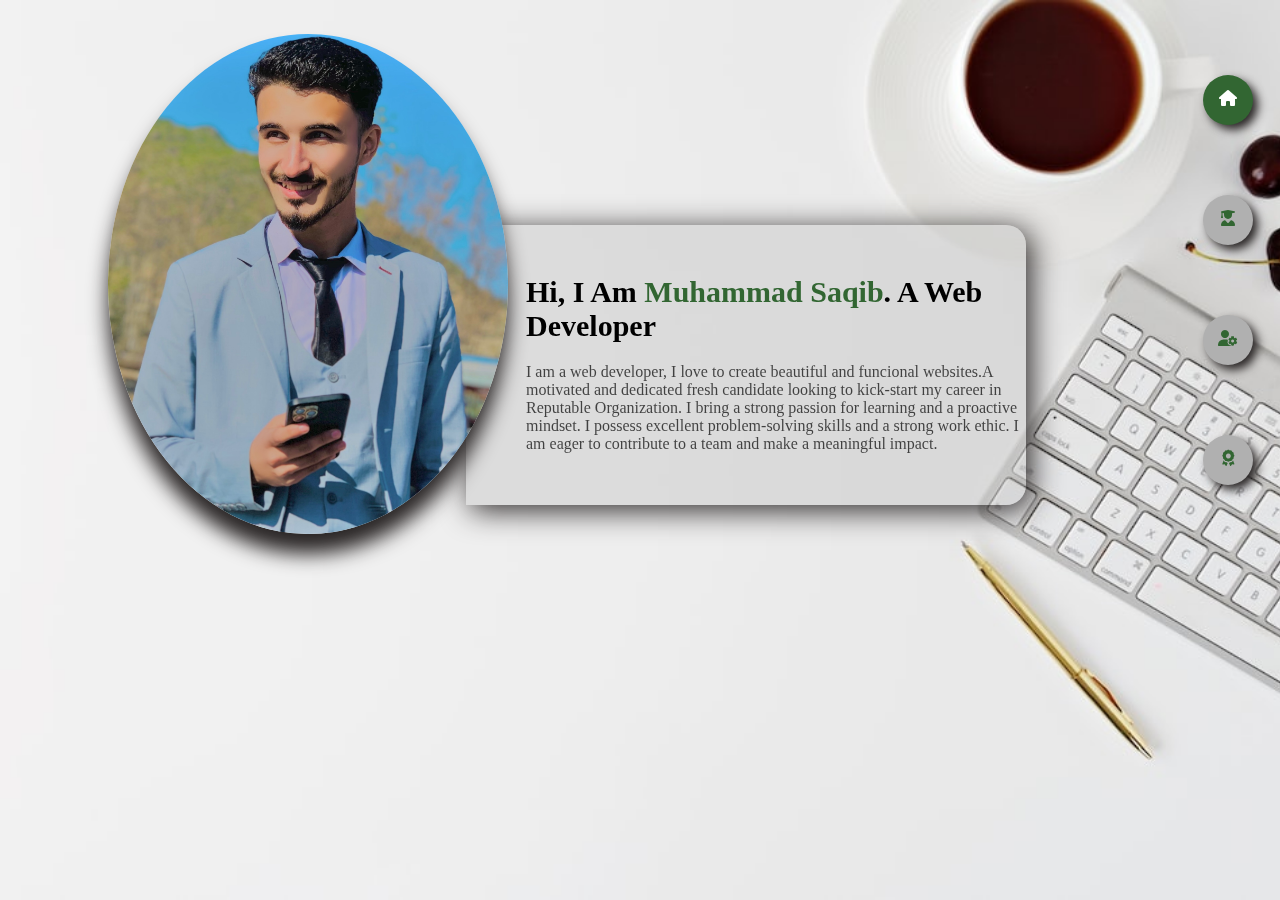
<file: index.html>
<!DOCTYPE html>
<html lang="eng">
<head>
    <meta charset="UTF-8">
    <title>My Porfolio</title>
    <link rel="stylesheet" href="./css/style.css">
    <link rel="stylesheet" href="https://cdnjs.cloudflare.com/ajax/libs/font-awesome/6.4.0/css/all.min.css">
    
</head>
<body>
    <aside>
        <nav>
            <a href="/Portfolio" class="active" title="Home"><i class="fa-solid fa-house"></i></a>
            <a href="Education.html" title="Education"><i class="fa-solid fa-user-graduate"></i></a>
            <a href="Skills.html" title="Skills"><i class="fa-solid fa-user-gear"></i></a>
            <a href="Certificates.html" title="Certificates"><i class="fa-solid fa-award"></i></a>
        </nav>
    </aside>
    <section class="left">
        <div class="profile">
            <img src="./img/My img.jpg" alt="My Pic">
        </div>
        <div class="about">
            <h1>Hi, I am <span>Muhammad Saqib</span>. A web developer</h1>
            <p>I am a web developer, I love to create beautiful and funcional websites.A motivated and dedicated fresh candidate looking to kick-start my career in Reputable
                Organization. I bring a strong passion for learning and a proactive mindset.
                I possess excellent problem-solving skills and a strong work ethic. I am eager to contribute to a
                team and make a meaningful impact.
            </p>
        </div>
    </section>
    <script src="./js/script.js"></script>
</body>
</html>
</file>
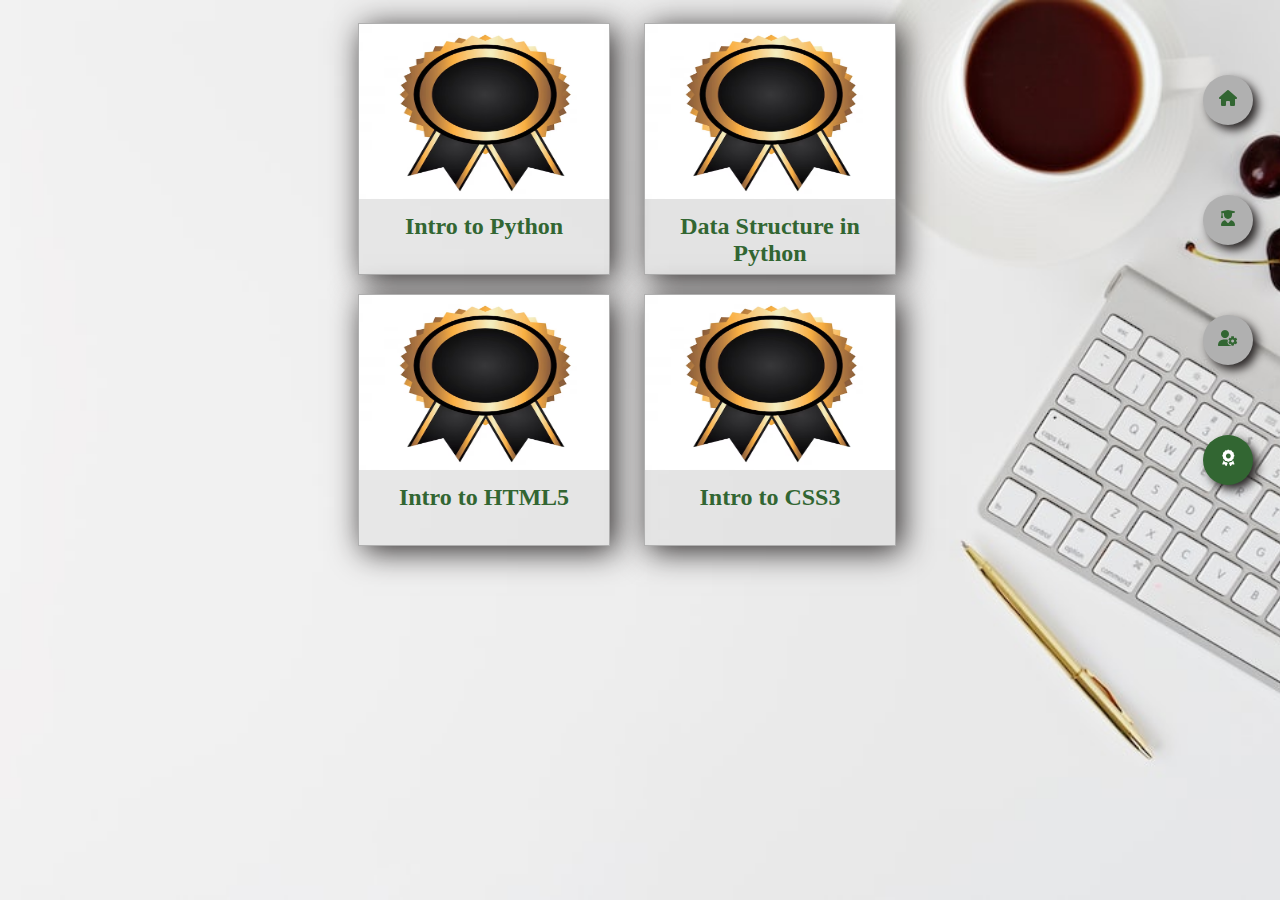
<file: Certificates.html>
<!DOCTYPE html>
<html lang="eng">
<head>
    <meta chars="utf-8" >
    <title>My Porfolio</title>
    <link rel="stylesheet" href="./css/style.css">
    <link rel="stylesheet" href="https://cdnjs.cloudflare.com/ajax/libs/font-awesome/6.4.0/css/all.min.css">
</head>
<body>
    <aside>
        <nav>
            <a href="/Portfolio" title="Home"><i class="fa-solid fa-house"></i></a>
            <a href="Education.html" title="Education"><i class="fa-solid fa-user-graduate"></i></a>
            <a href="Skills.html" title="Skills"><i class="fa-solid fa-user-gear"></i></a>
            <a href="Certificates.html"   class="active" title="Certificates"><i class="fa-solid fa-award"></i></a>
        </nav>
    </aside>
    <section class="about4">
        <a href="./Certificates/PY1.pdf"><div class="Gallery_1">
            <img src="./img/certi" alt="Certificate" title="Intro to Python">
            <div class="Disc">
                <h2>Intro to Python</h2>
            </div>
        </div>
        </a>
        <a href="./Certificates/PY2.pdf"><div class="Gallery">
            <img src="./img/certi" alt="Certificate" title="Data Structure in Python">
            <div class="Disc">
                <h2>Data Structure in Python</h2>
            </div>
        </div>  
        </a>
        <br>
        <a href="./Certificates/HTML5.pdf"><div class="Gallery_1">
            <img src="./img/certi" alt="Certificate" title="Intro to HTML5">
            <div class="Disc">
                <h2>Intro to HTML5</h2>
            </div>
            </div>
        </a>
        <a href="./Certificates/CSS3.pdf"><div class="Gallery">
            <img src="./img/certi" alt="Certificate" title="Intro to CSS3">
            <div class="Disc">
                <h2>Intro to CSS3</h2>
            </div>
            </div>
        </a>

    </section>



</body>
</html>
</file>
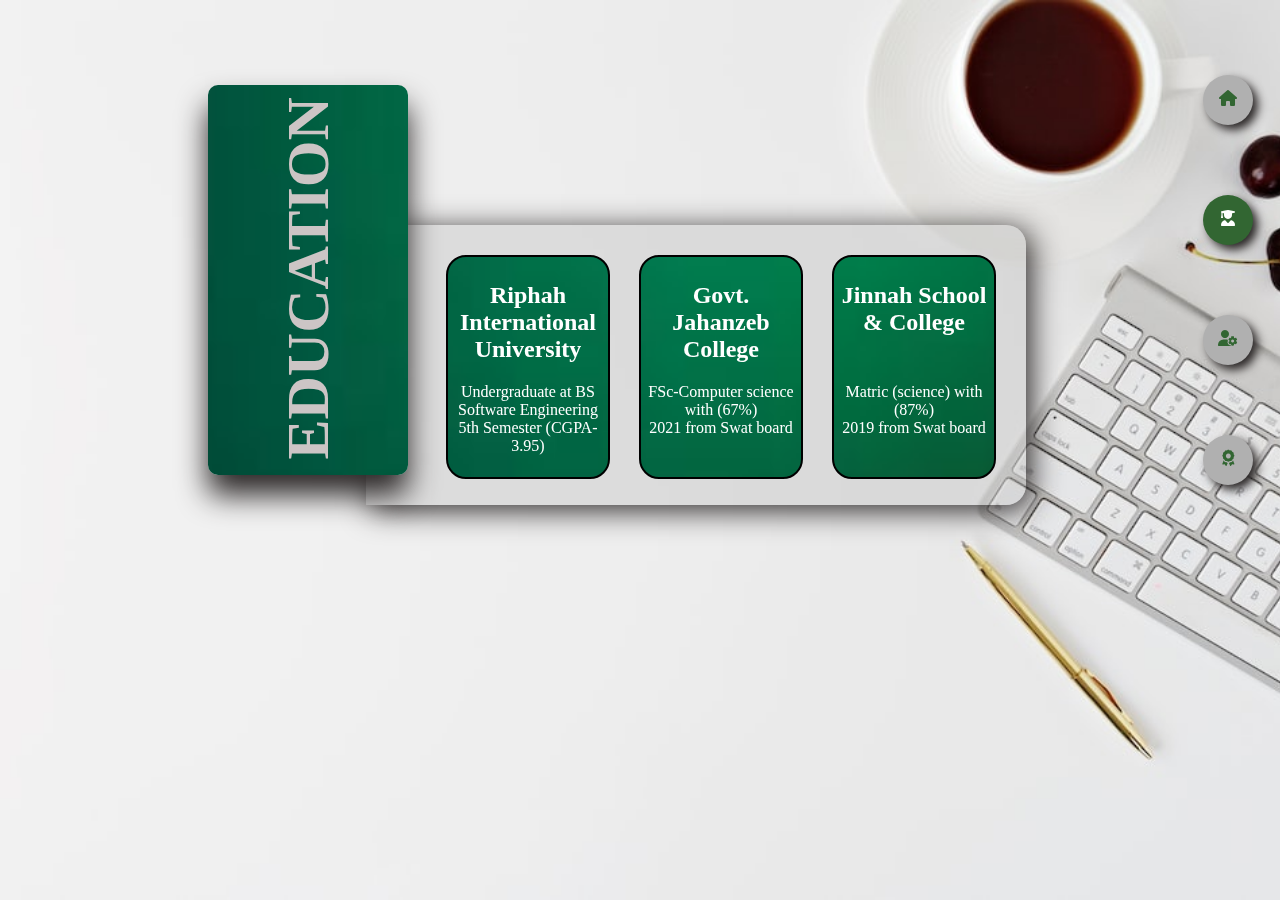
<file: Education.html>
<!DOCTYPE html>
<html lang="eng">
<head>
    <meta chars="utf-8" >
    <title>My Porfolio</title>
    <link rel="stylesheet" href="./css/style.css">
    <link rel="stylesheet" href="https://cdnjs.cloudflare.com/ajax/libs/font-awesome/6.4.0/css/all.min.css">
</head>
<body>
    <aside>
        <nav>
            <a href="/Portfolio" title="Home"><i class="fa-solid fa-house"></i></a>
            <a href="Education.html"  class="active" title="Education"><i class="fa-solid fa-user-graduate"></i></a>
            <a href="Skills.html" title="Skills"><i class="fa-solid fa-user-gear"></i></a>
            <a href="Certificates.html" title="Certificates"><i class="fa-solid fa-award"></i></a>
        </nav>
    </aside>
    <section class="left">
        <div class="heading">
            <h1>Education</h1>
        </div>
        <div class="about2">
            <div class="subdiv">
                <h2>Riphah International University</h2>
                <p>Undergraduate at BS Software Engineering<br>5th Semester (CGPA- 3.95)</p>
            </div>
            <div class="subdiv">
                <h2>Govt. Jahanzeb College</h2>
                <p>FSc-Computer science with (67%)<br> 2021 from Swat board</p>
            </div>
            <div class="subdiv">
                <h2>Jinnah School & College<br><br></h2>
                <p>Matric (science) with (87%) <br>2019 from Swat board</p>
            </div>

        </div>


    </section>


</body>
</html>
</file>
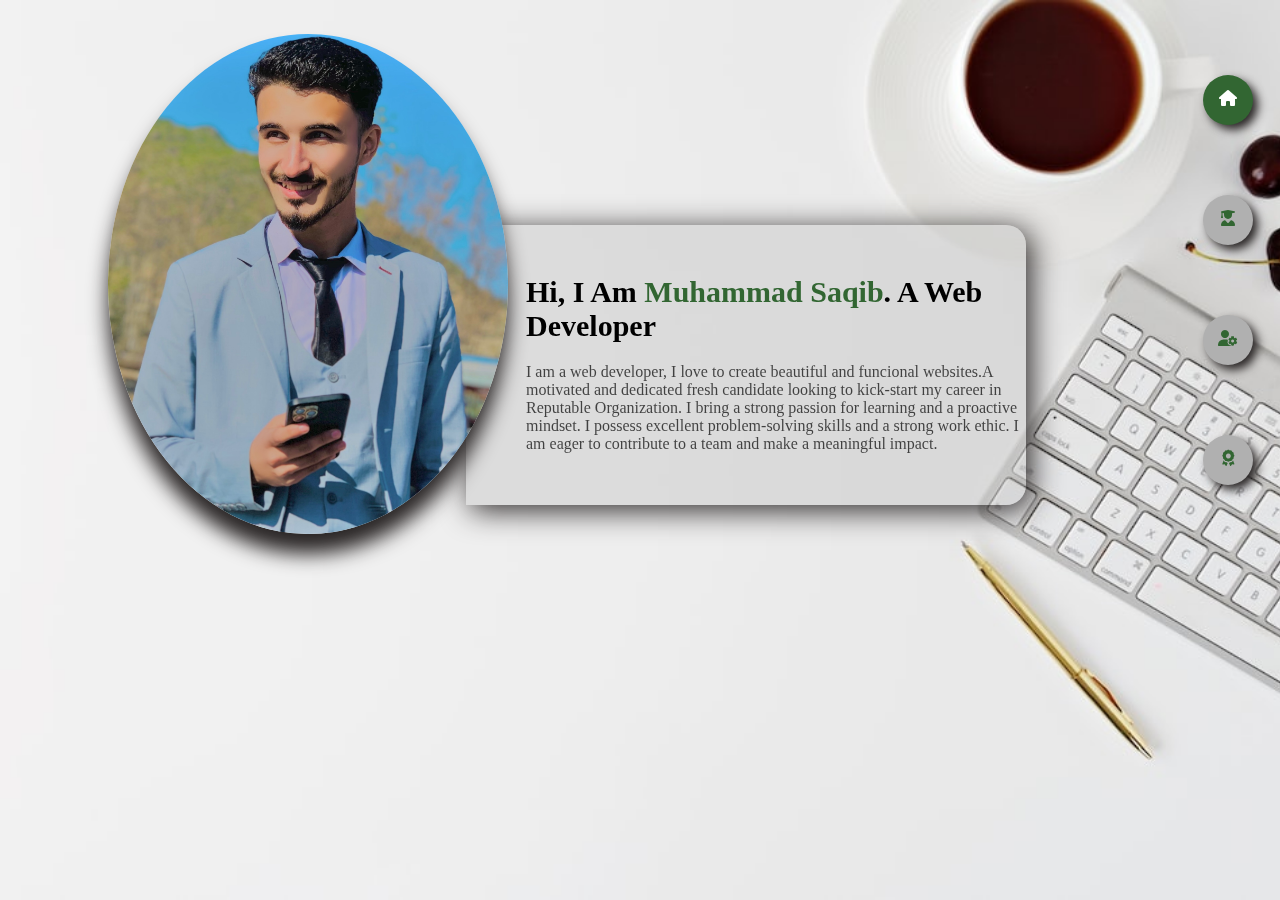
<file: Home.html>
<!DOCTYPE html>
<html lang="eng">
<head>
    <meta charset="UTF-8">
    <title>My Porfolio</title>
    <link rel="stylesheet" href="./css/style.css">
    <link rel="stylesheet" href="https://cdnjs.cloudflare.com/ajax/libs/font-awesome/6.4.0/css/all.min.css">
    
</head>
<body>
    <aside>
        <nav>
            <a href="Home.html" class="active" title="Home"><i class="fa-solid fa-house"></i></a>
            <a href="Education.html" title="Education"><i class="fa-solid fa-user-graduate"></i></a>
            <a href="Skills.html" title="Skills"><i class="fa-solid fa-user-gear"></i></a>
            <a href="Certificates.html" title="Certificates"><i class="fa-solid fa-award"></i></a>
        </nav>
    </aside>
    <section class="left">
        <div class="profile">
            <img src="./img/My img.jpg" alt="My Pic">
        </div>
        <div class="about">
            <h1>Hi, I am <span>Muhammad Saqib</span>. A web developer</h1>
            <p>I am a web developer, I love to create beautiful and funcional websites.A motivated and dedicated fresh candidate looking to kick-start my career in Reputable
                Organization. I bring a strong passion for learning and a proactive mindset.
                I possess excellent problem-solving skills and a strong work ethic. I am eager to contribute to a
                team and make a meaningful impact.
            </p>
        </div>
    </section>
    <script src="./js/script.js"></script>
</body>
</html>
</file>
<file: css/style.css>
body{
    background-image: url(../img/background.jpeg);
    background-repeat:no-repeat;
    background-size: cover;
    background-attachment: fixed;

}
aside{
    width: 100px;
    height: 100%;
    top: 0;
    right: 0;
    position: fixed;
    float: right;
    
}
nav{
    height: 100%;
    margin-top: 75%;
    margin-right: 25px;
}
nav a{
    height: 40px;
    width: 40px;
    display: block;
    text-align: center;
    margin-left: 30%;
    margin-top: 70px;
    padding: 5px; 
    border-radius: 50%;
    background-color: #b0b0b0;
    box-shadow: 5px 5px 10px #2b2727;
    color: #326632;
    transition: background-color .3s linear, color .3s linear;
}
nav a:hover{
    color: #000000;
    background-color: #ffffff;
    
}
i{
    padding: 10px;
}
.left{
    top:0;
    left: 0;
    margin-right: 100px;
    height: 100%;
}
.profile img{
    height: 100%;
    width: 100%;
    object-fit:cover;
    border-radius: 50%;
}
.profile{
    position: fixed;
    display: inline-block;
    height: 500px;
    width: 400px; 
    margin-top: 2%;
    margin-left: 100px;
    margin-right: 2px;
    border-radius: 50%;
    box-shadow: 0 20px 20px #2b2727;
    z-index: 2;
}
.about{
    position: fixed;
    display: inline-block;
    width: 500px;
    height: 250px;
    top: 25%;
    margin-left: 458px;
    padding-left: 60px;
    padding-top: 30px;
    border-radius: 0 20px 20px 0;
    box-shadow: 5px 5px 30px #2b2727;
    background-color: #c0c0c065;
}
.about p{
    font-family: 'Times New Roman', Times, serif;
    opacity: 70%;
}
h1{
    color: black;
    font-size: 30px;
    text-transform: capitalize;
}
span{
    color: #326632;
}
.active{
    color: #ffffff;
    background-color: #326632;
}
.heading{
    position: fixed;
    display: inline-block;
    height: 390px;
    width: 200px; 
    margin-top: 6%;
    margin-left: 200px;
    margin-right: 2px;
    box-shadow: 0 20px 30px #2b2727;
    z-index: 2;
    border-radius: 10px;
    background-image: url(../img/green.jpeg);
    background-repeat: no-repeat;
    background-size: cover;
    background-attachment:fixed ;
}
.heading h1{
    color: #ccc5c5;
    font-size: 60px;
    transform: rotate(-90deg);
    text-align: center;
    margin-top: 240px;
    text-transform: uppercase;
}
.subdiv{
    display: inline-block;
    height: 210px;
    margin-right: 5px;
    margin-left: 20px;
    background-image: url(../img/green.jpeg);
    background-repeat: no-repeat;
    background-size: cover;
    background-attachment:fixed ;
    width: 150px;
    overflow: hidden;
    color: #ffffff;
    text-align: center;
    padding: 5px;
    border: 2px solid #000000;
    border-radius: 20px;
}

.about2{
    position: fixed;
    display: inline-block;
    width: 600px;
    height: 250px;
    top: 25%;
    margin-left: 358px;
    padding-left: 60px;
    padding-top: 30px;
    border-radius: 0 20px 20px 0;
    box-shadow: 5px 5px 30px #2b2727;
    background-color: #c0c0c065;

}


/* Skills */
.skill_heading{
    position: fixed;
    display: inline-block;
    height: 390px;
    width: 200px; 
    margin-top: 6%;
    margin-left: 200px;
    margin-right: 2px;
    box-shadow: 0 20px 30px #2b2727;
    z-index: 2;
    border-radius: 10px;
    background-image: url(../img/green.jpeg);
    background-repeat: no-repeat;
    background-size: cover;
    background-attachment:fixed ;
}
.skill_heading h1{
    color: #ccc5c5;
    font-size: 60px;
    transform: rotate(-90deg);
    text-align: center;
    margin-top: 170px;
    text-transform: uppercase;
}
.about3{
    position: fixed;
    display: inline-block;
    width: 600px;
    height: 250px;
    top: 25%;
    margin-left: 358px;
    padding-left: 60px;
    padding-top: 30px;
    border-radius: 0 20px 20px 0;
    box-shadow: 5px 5px 30px #2b2727;
    background-color: #c0c0c065;
}
.about3 ul li{
    color: #ffffff;
    font-size: 25px;
    margin-left: 50px;
    margin-bottom: 20px;
    margin-top: 15px;
    font-weight: bold;
    text-shadow: 2px 2px #0000001e;
    margin-right: 100px;
    border-radius: 10px;
    padding: 5px;
    background-image: url(../img/green.jpeg);
    background-repeat: no-repeat;
    background-size: cover;
    background-attachment:fixed ;

}
.about3 li::before {
    content: "\2022";  /* Add content: \2022 is the CSS Code/unicode for a bullet */
    color: #000000; /* Change the color */
    font-weight: bold; /* If you want it to be bold */
    display: inline-block; /* Needed to add space between the bullet and the text */
    width: 1em; /* Also needed for space (tweak if needed) */
    margin-left: -1em; /* Also needed for space (tweak if needed) */
  }

/* Certificates */
.Gallery,.Gallery_1{
    margin-left: 30px;
    margin-top: 15px;
    display: inline-block;
    height: 250px;
    width: 250px;
    overflow: hidden;
    border: 1px solid #b0b0b0;
    background-color: #c0c0c031;
    transition: background-color 0.3s linear;
    box-shadow: 5px 5px 30px #2b2727;

}

.Gallery img, .Gallery_1 img{
    
    width: 100%;
    height:70% ;
    transition: 0.3s all linear;
}
.Gallery_1{
    margin-left: 350px;
}
.Disc{
    text-align: center;
    padding: 15px;
    margin-top: -25px;
    z-index: 2;
}
.Gallery:hover,.Gallery_1:hover{
   
    border: 1px solid #326632;
    background-color: #c0c0c0ac;

}
.Gallery img:hover, .Gallery_1 img:hover{
    
    transform: scale(1.05);
}
.about4 a{
    text-decoration: none;
    color: #326632;
}
</file>
